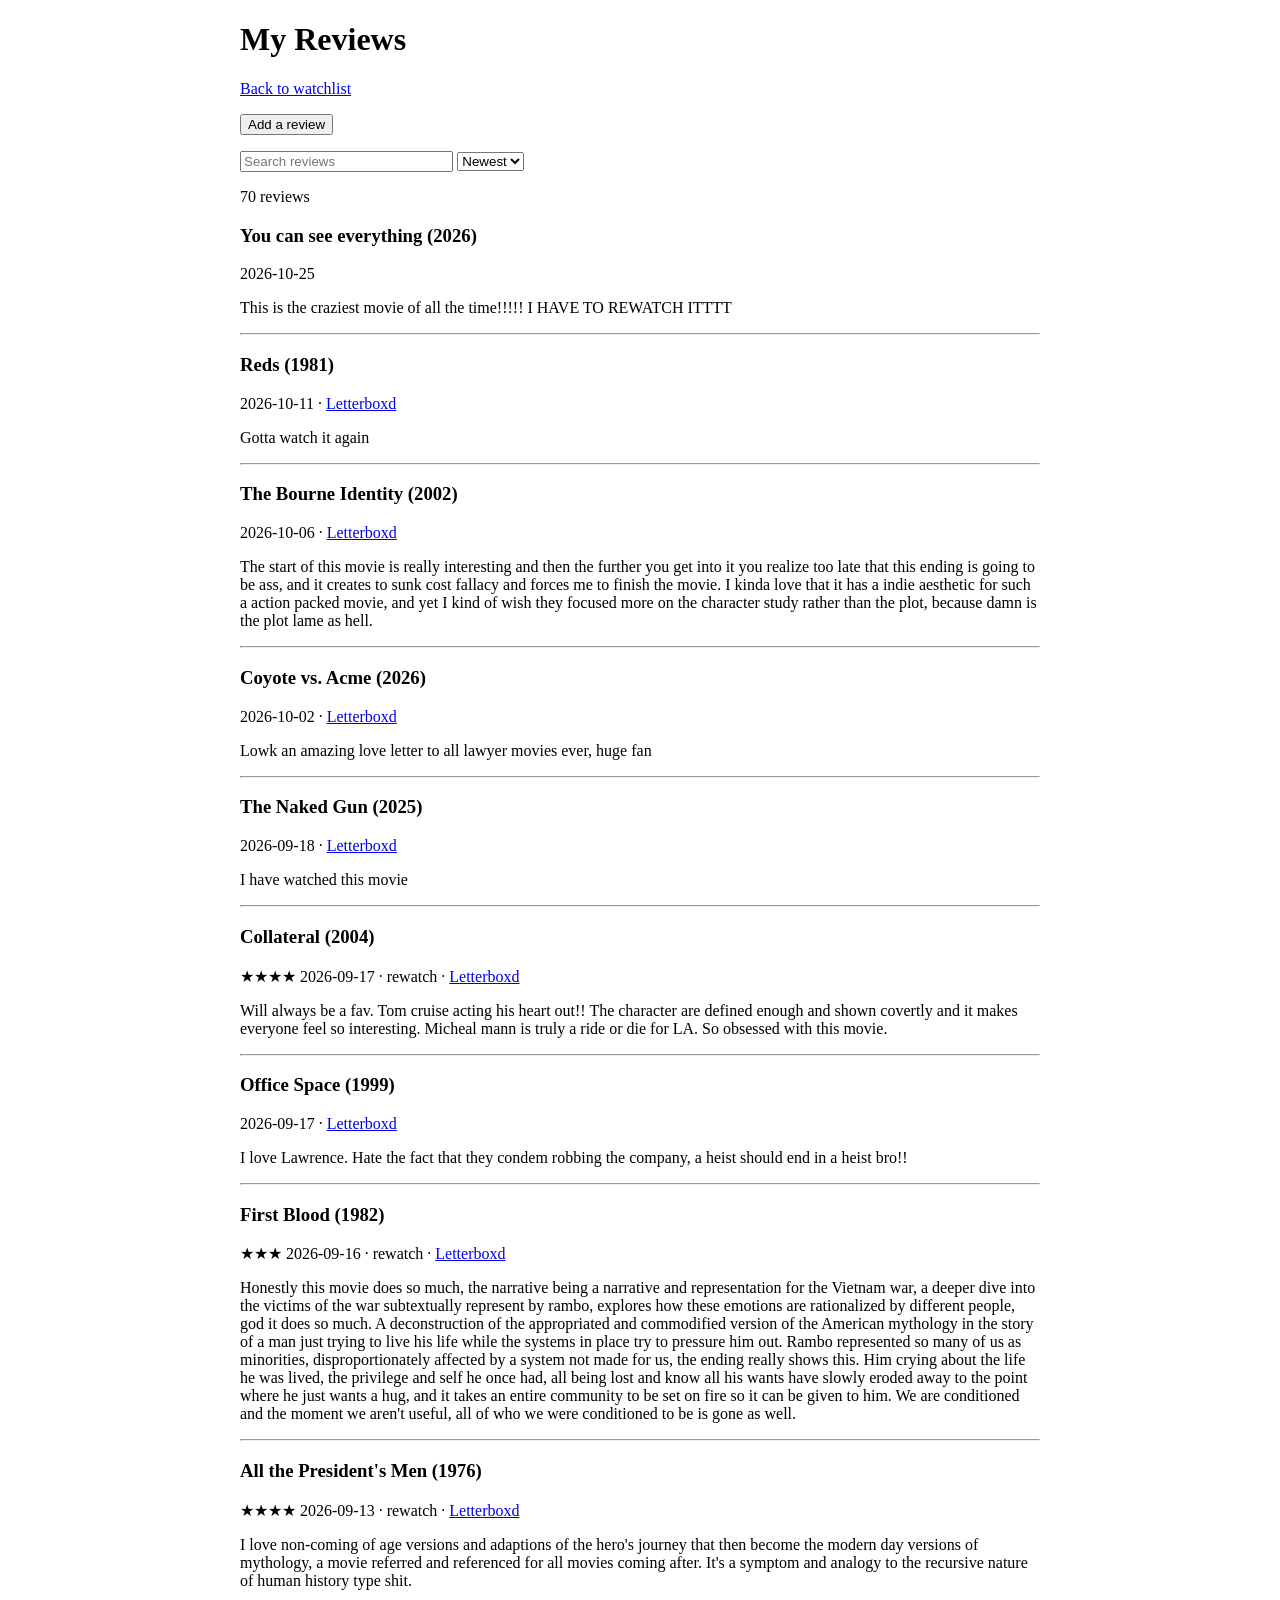
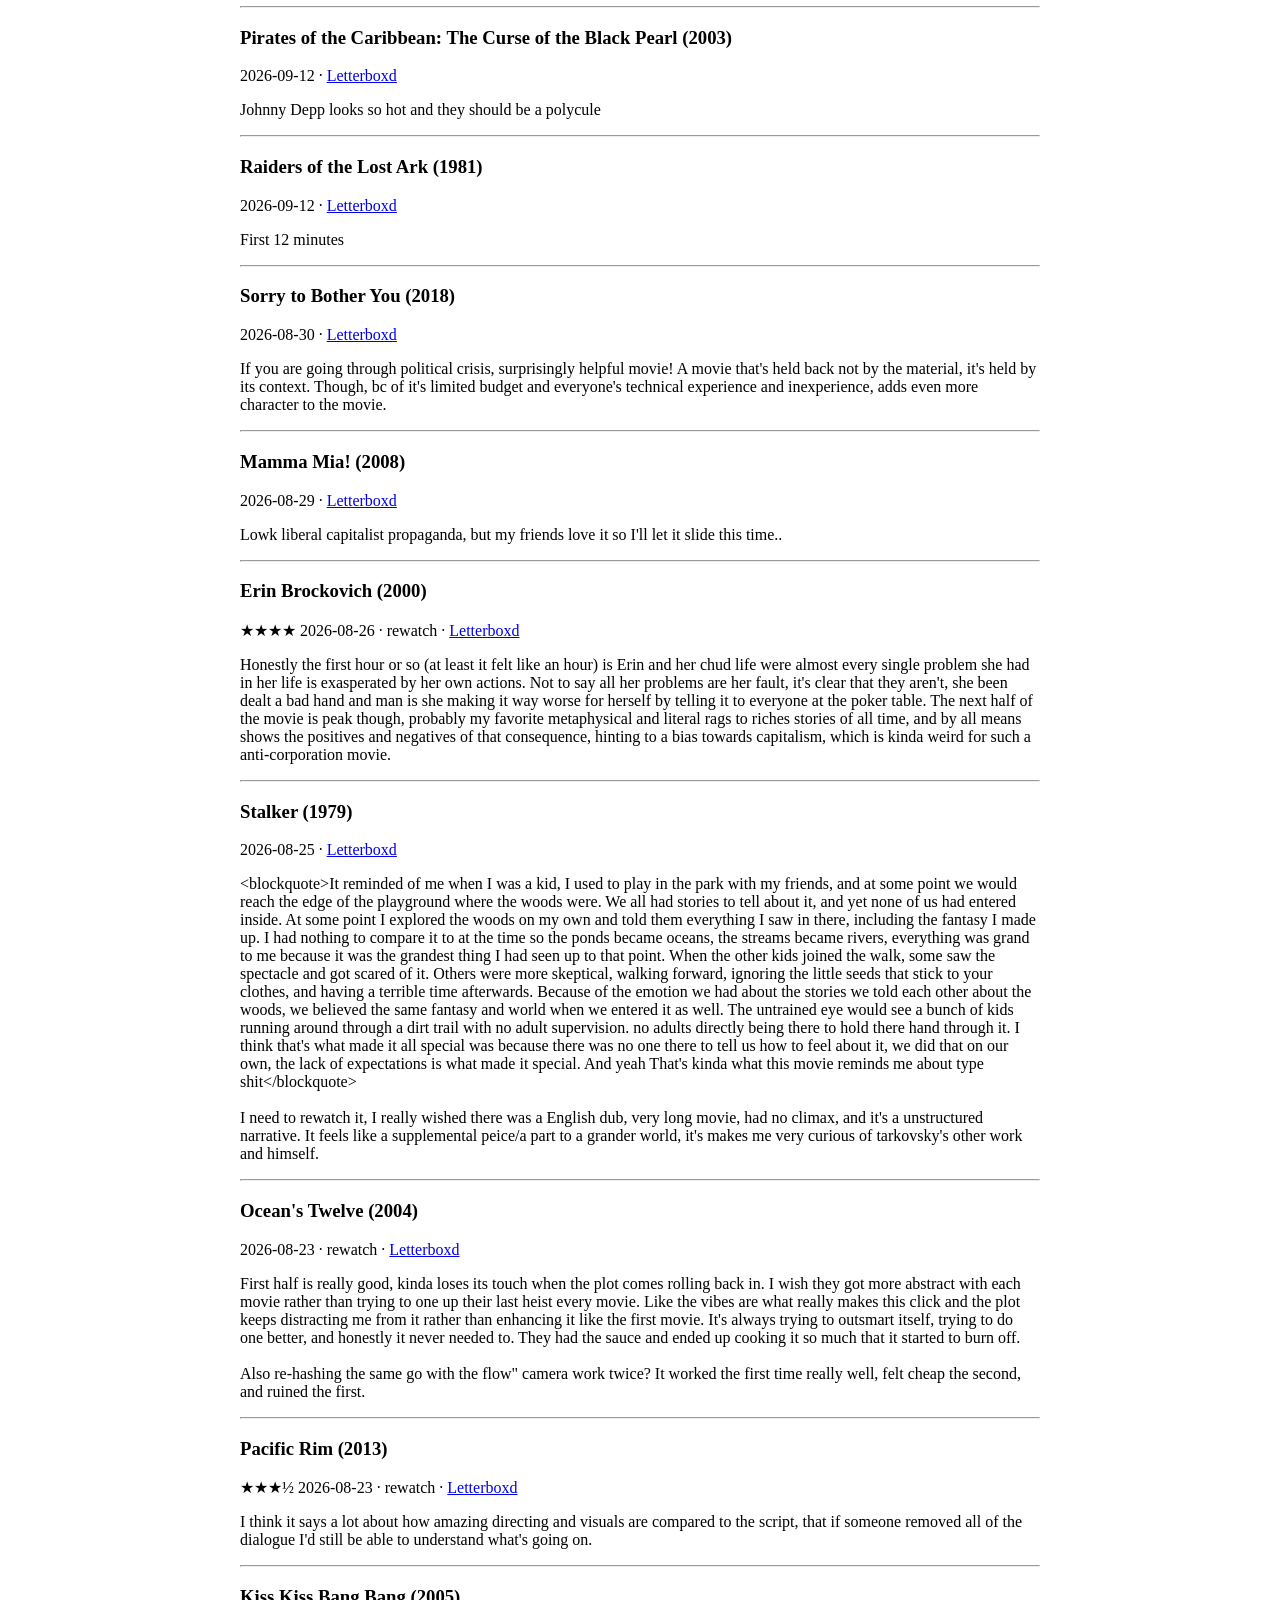
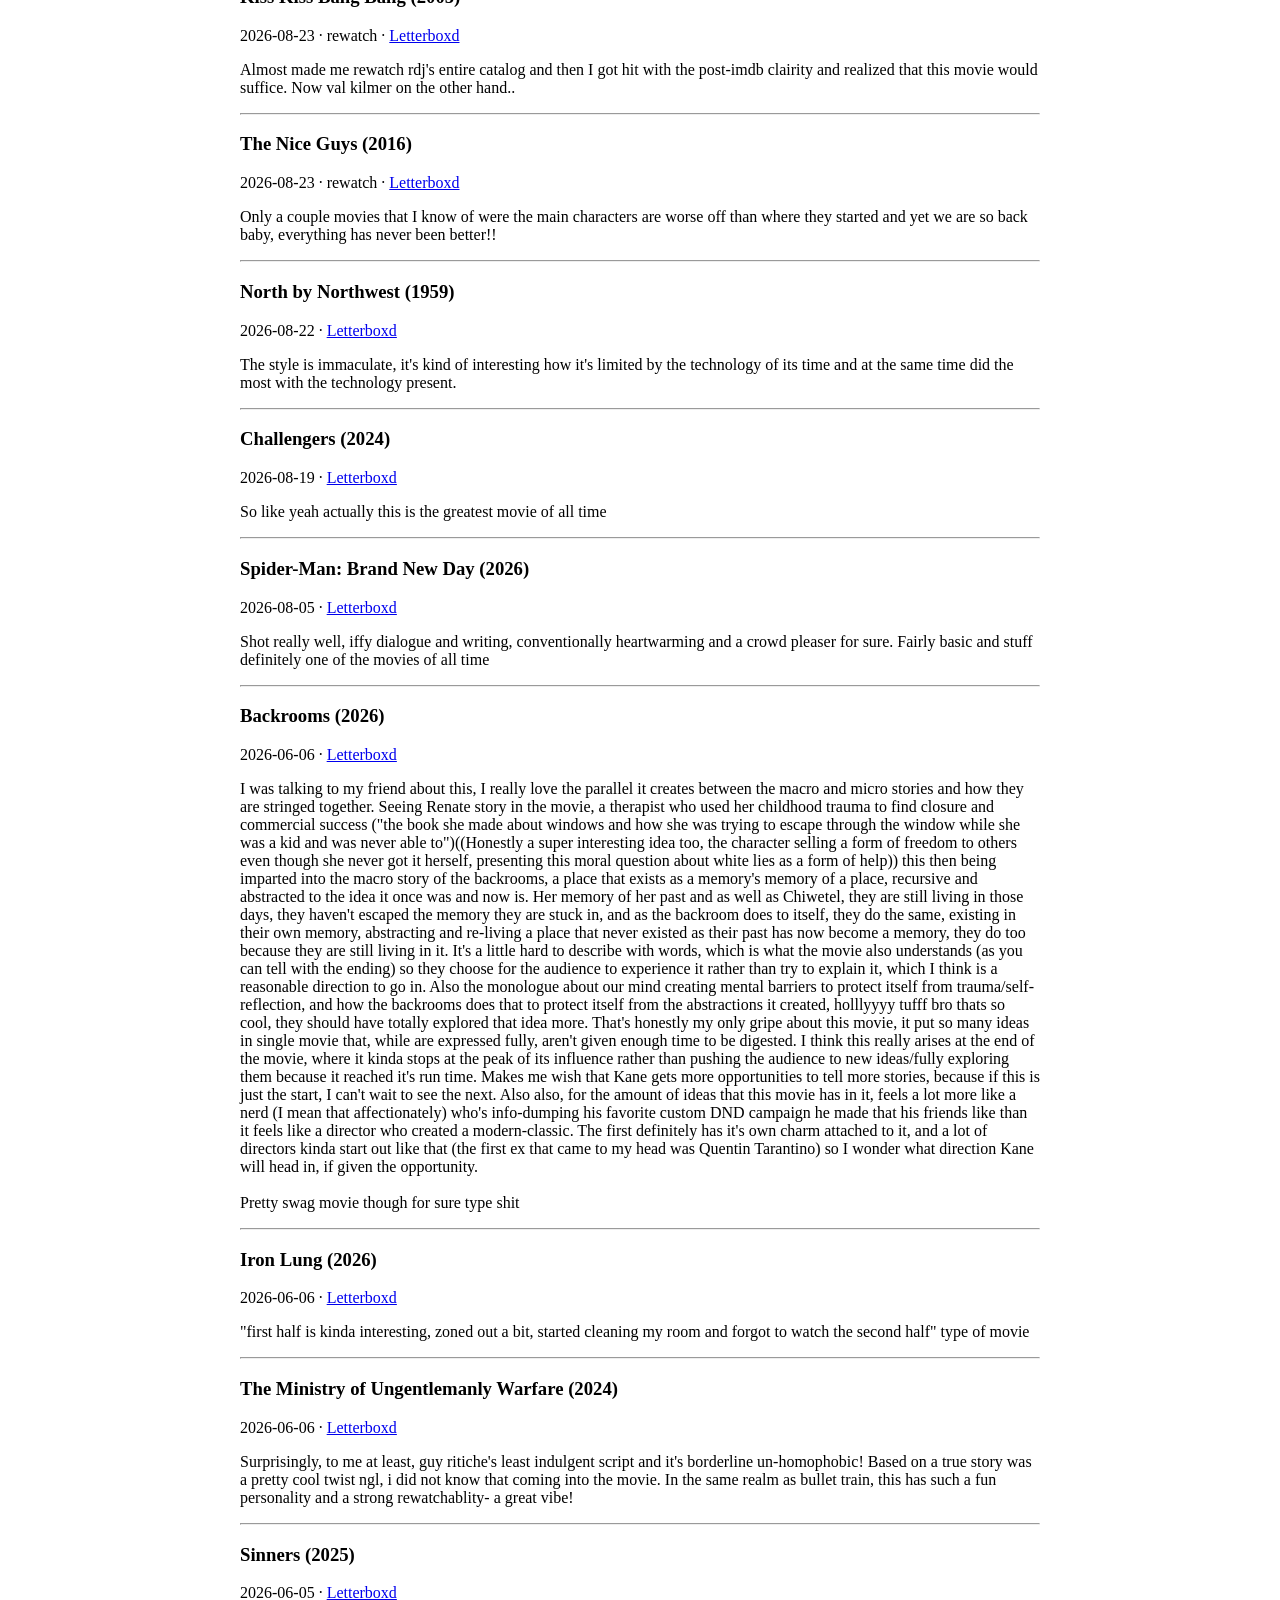
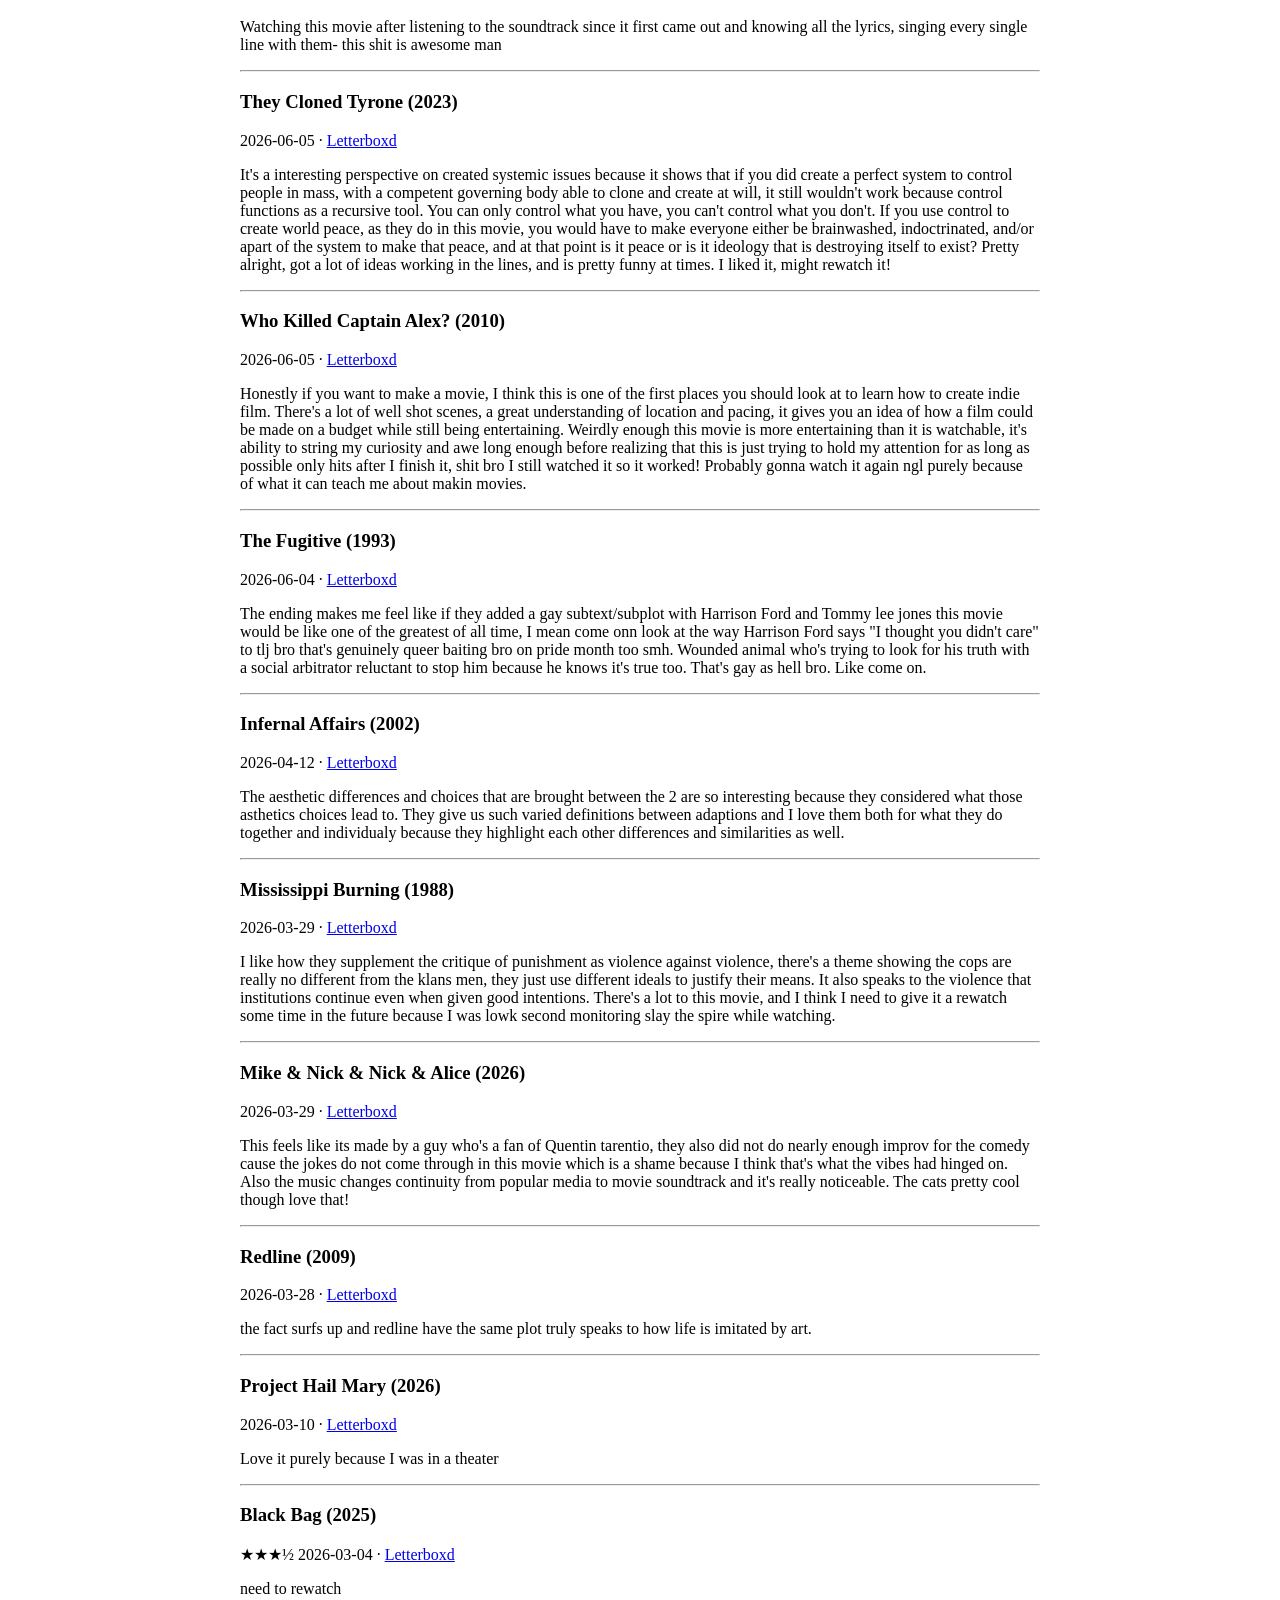
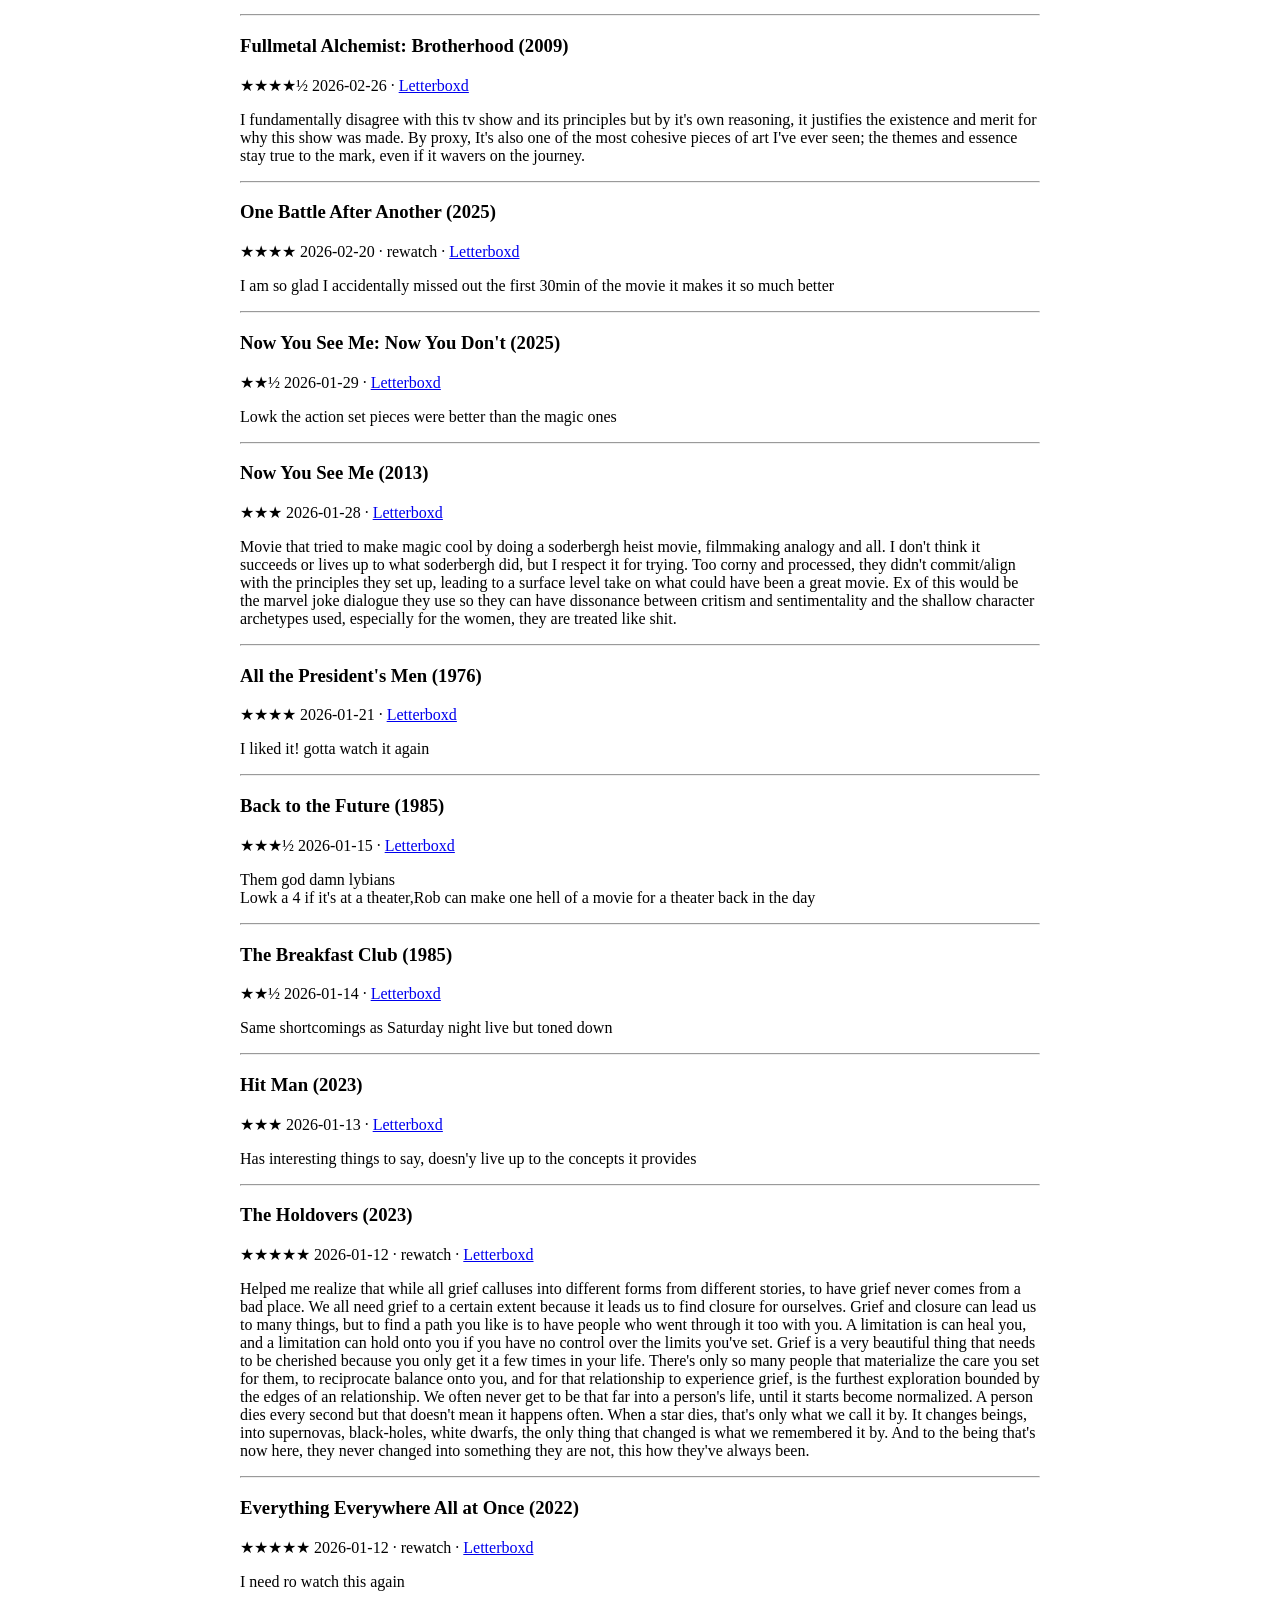
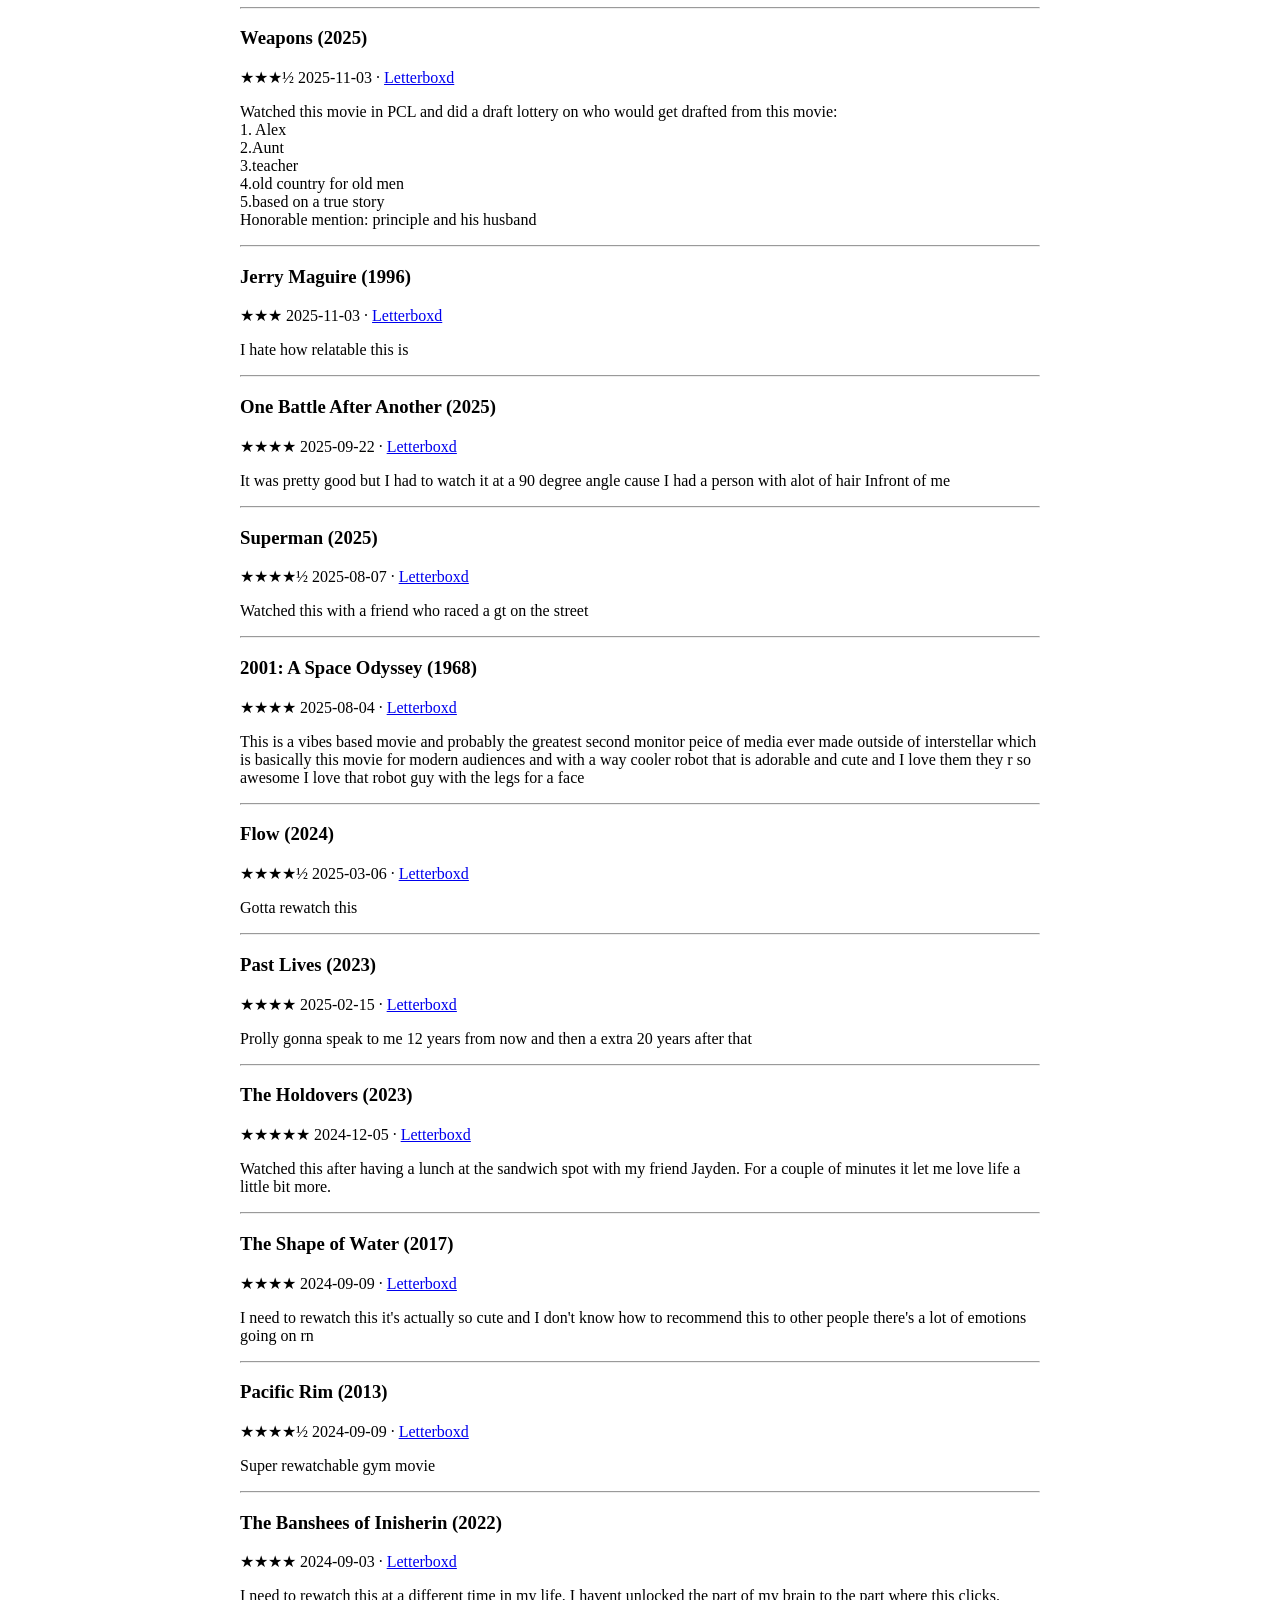
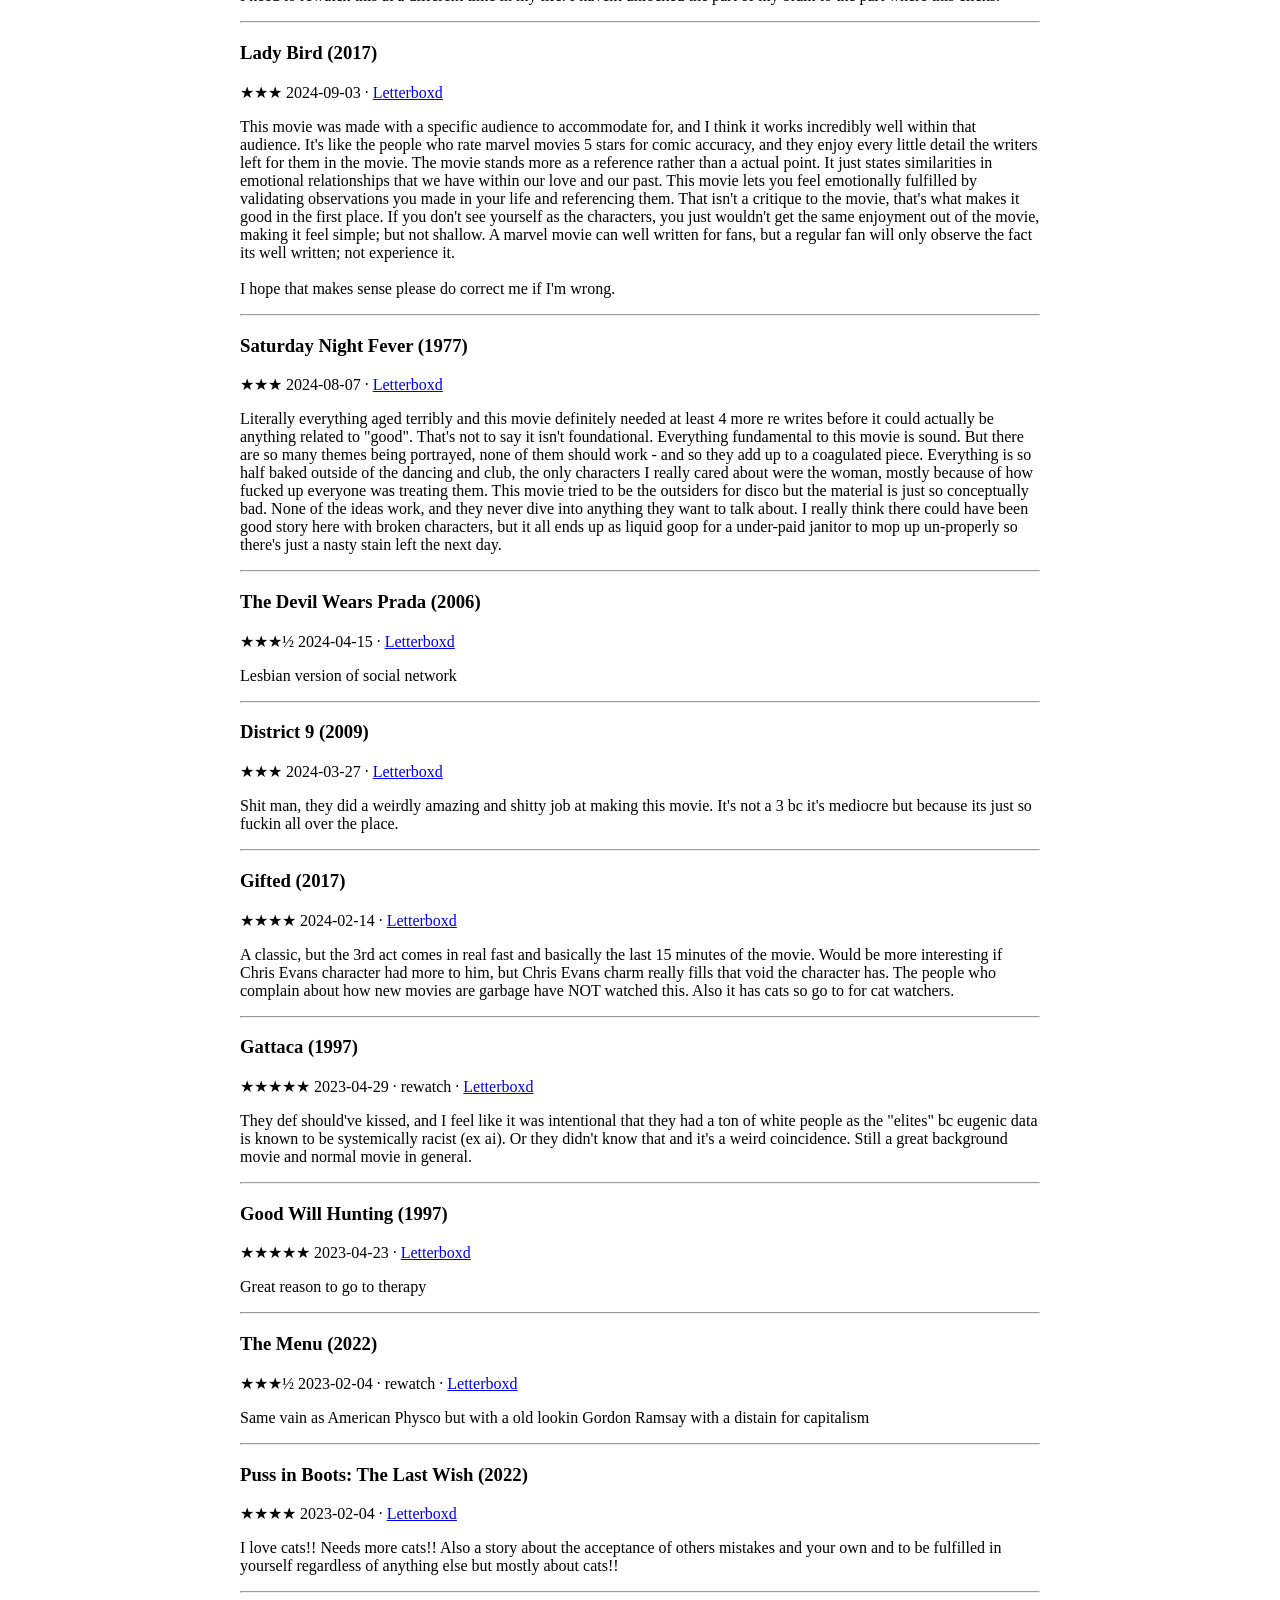
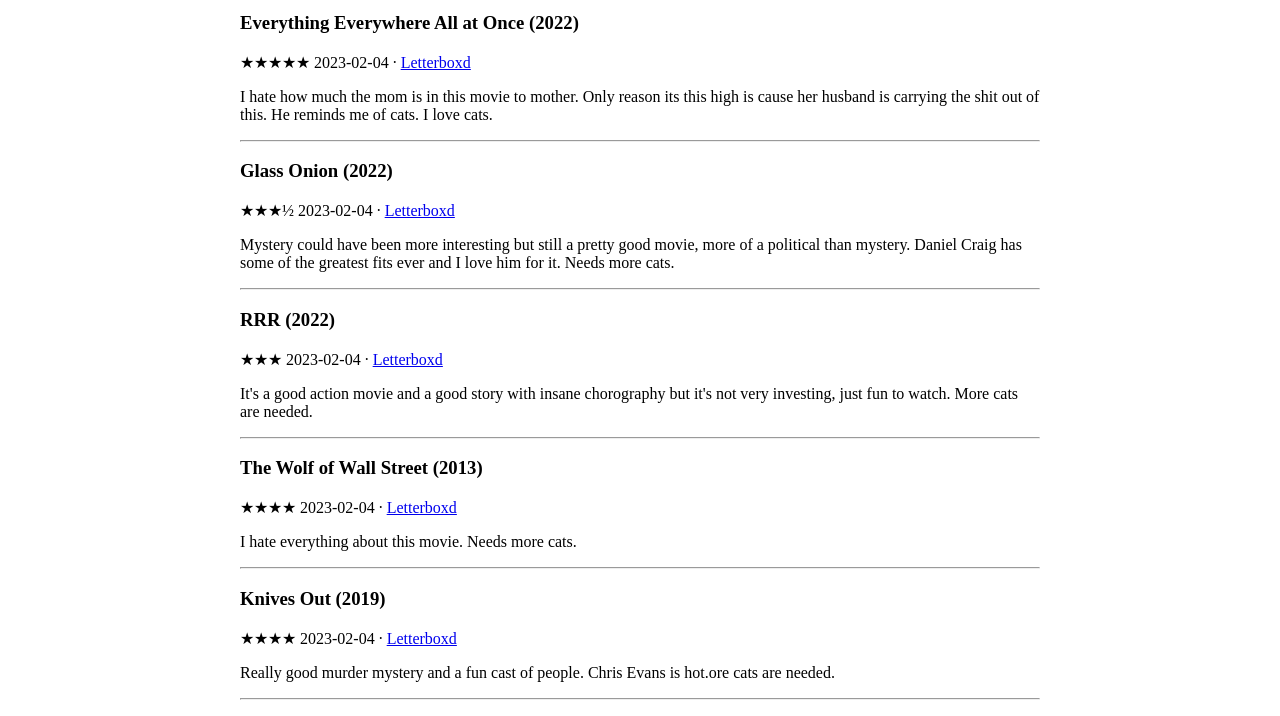
<file: docs/reviews.html>
<!DOCTYPE html>
<html lang="en">
<head>
<meta charset="utf-8">
<meta name="viewport" content="width=device-width, initial-scale=1">
<title>My Reviews</title>
<style>
body { margin: 1em auto; max-width: 50em; padding: 0 1em; }
textarea { width: 100%; box-sizing: border-box; }
input[type=search] { width: 16em; }
</style>
</head>
<body>
<h1>My Reviews</h1>
<p><a href="index.html">Back to watchlist</a></p>
<p><button id="addbtn" type="button">Add a review</button></p>
<div id="addbox" hidden>
  <p>
    <input id="r_title" list="titles" placeholder="Title">
    <datalist id="titles"></datalist>
    <input id="r_year" placeholder="Year" size="5">
    <select id="r_rating">
      <option value="">No rating</option>
      <option value="5">5 stars</option><option value="4.5">4.5</option><option value="4">4</option>
      <option value="3.5">3.5</option><option value="3">3</option><option value="2.5">2.5</option>
      <option value="2">2</option><option value="1.5">1.5</option><option value="1">1</option>
      <option value="0.5">0.5</option>
    </select>
    <input id="r_date" type="date">
    <label><input id="r_rewatch" type="checkbox"> Rewatch</label>
  </p>
  <p><input id="r_tags" placeholder="Tags (optional)" size="30"></p>
  <p><textarea id="r_text" rows="6" placeholder="Your review"></textarea></p>
  <p><button id="r_save" type="button">Add review</button></p>
  <p id="r_status"></p>
  <p id="tok_off"><small>To save reviews into data/my-reviews.csv automatically, paste a GitHub token for this repo:
  <input id="t_in" type="password" placeholder="GitHub token" size="30">
  <button id="t_save" type="button">Save token</button></small></p>
  <p id="tok_on" hidden><small>Saving to GitHub is on. <button id="t_clear" type="button">Remove token</button></small></p>
  <p><small>Reviews not yet saved to GitHub (copy into
  <a href="https://github.com/SiddR2120/MovieWishlist/edit/main/data/my-reviews.csv">data/my-reviews.csv</a> if needed):</small><br>
  <textarea id="r_csv" rows="3" readonly></textarea><br>
  <button id="r_clear" type="button">Clear unsaved reviews</button></p>
  <hr>
</div>
<p>
  <input id="q" type="search" placeholder="Search reviews">
  <select id="sort">
    <option value="date">Newest</option>
    <option value="title">Title</option>
    <option value="rating">Rating</option>
  </select>
</p>
<p id="count"></p>
<div id="list"></div>
<script>
var OWNER = "SiddR2120", REPO = "MovieWishlist", FILE = "data/my-reviews.csv", BRANCH = "main";
var HEADER = "ID,Date,Name,Year,Rating,Review,Tags,Rewatch";
var $ = function (id) { return document.getElementById(id); };
var token = "", local = [], reviews = [], movies = [];
try { token = localStorage.getItem("ghToken") || ""; } catch (e) {}
try { local = JSON.parse(localStorage.getItem("myReviews") || "[]"); } catch (e) { local = []; }

function saveLocal() { try { localStorage.setItem("myReviews", JSON.stringify(local)); } catch (e) {} }
function esc(s) {
  return String(s == null ? "" : s).replace(/[&<>"]/g, function (c) {
    return { "&": "&amp;", "<": "&lt;", ">": "&gt;", '"': "&quot;" }[c];
  });
}
function normT(s) { return String(s).toLowerCase().replace(/&/g, "and").replace(/[^a-z0-9]/g, ""); }
function csvCell(s) { s = String(s == null ? "" : s); return /[",\n\r]/.test(s) ? '"' + s.replace(/"/g, '""') + '"' : s; }
function stars(r) {
  if (!r) return "";
  var s = "";
  for (var i = 1; i <= Math.floor(r); i++) s += "\u2605";
  if (r % 1) s += "\u00bd";
  return s;
}
function today() {
  var d = new Date();
  return d.getFullYear() + "-" + ("0" + (d.getMonth() + 1)).slice(-2) + "-" + ("0" + d.getDate()).slice(-2);
}
function rowOf(r) {
  return [r.id, r.date, r.title, r.year || "", r.rating || "", r.review, r.tags, r.rewatch ? "Yes" : ""].map(csvCell).join(",");
}
function unsavedCsv() {
  return local.filter(function (l) { return !l.committed; }).map(rowOf).join("\n");
}

/* ---- GitHub saving ---- */
function b64enc(str) {
  var bytes = new TextEncoder().encode(str), bin = "";
  bytes.forEach(function (b) { bin += String.fromCharCode(b); });
  return btoa(bin);
}
function b64dec(b64) {
  var bin = atob(b64.replace(/\n/g, "")), bytes = new Uint8Array(bin.length);
  for (var i = 0; i < bin.length; i++) bytes[i] = bin.charCodeAt(i);
  return new TextDecoder().decode(bytes);
}
function ghFetch(method, body) {
  var url = "https://api.github.com/repos/" + OWNER + "/" + REPO + "/contents/" + FILE + (method === "GET" ? "?ref=" + BRANCH : "");
  return fetch(url, {
    method: method,
    headers: { Authorization: "Bearer " + token, Accept: "application/vnd.github+json" },
    body: body ? JSON.stringify(body) : undefined
  });
}
function httpMsg(status) {
  if (status === 401) return "GitHub rejected the token (expired or mistyped).";
  if (status === 403 || status === 404) return "The token can't write to this repo (it needs Contents: Read and write).";
  return "GitHub returned error " + status + ".";
}
async function commitRow(line, retried) {
  var res = await ghFetch("GET"), sha, text = "";
  if (res.status === 200) { var j = await res.json(); sha = j.sha; text = b64dec(j.content); }
  else if (res.status !== 404) throw new Error(httpMsg(res.status));
  if (!text.trim()) text = HEADER + "\n";
  if (text.slice(-1) !== "\n") text += "\n";
  text += line + "\n";
  var body = { message: "Add review via site", content: b64enc(text), branch: BRANCH };
  if (sha) body.sha = sha;
  var put = await ghFetch("PUT", body);
  if ((put.status === 409 || put.status === 422) && !retried) return commitRow(line, true);
  if (!put.ok) throw new Error(httpMsg(put.status));
}
function refreshTokenUI() { $("tok_off").hidden = !!token; $("tok_on").hidden = !token; }

/* ---- list ---- */
function render() {
  var q = $("q").value.toLowerCase(), sort = $("sort").value;
  var have = {};
  reviews.forEach(function (r) { have[r.id] = true; });
  var pending = local.filter(function (l) { return !have[l.id]; });
  var list = pending.concat(reviews).filter(function (r) {
    return (r.title + " " + r.review + " " + r.tags).toLowerCase().indexOf(q) !== -1;
  });
  list.sort(function (a, b) {
    if (sort === "title") return a.title.localeCompare(b.title);
    if (sort === "rating") return (b.rating || 0) - (a.rating || 0);
    return a.date < b.date ? 1 : a.date > b.date ? -1 : 0;
  });
  $("count").textContent = list.length + " reviews";
  $("list").innerHTML = list.map(function (r) {
    return '<div id="' + esc(r.id) + '"><h3>' + esc(r.title) + (r.year ? " (" + esc(r.year) + ")" : "") + "</h3>" +
      "<p>" + stars(r.rating) + (r.rating ? " " : "") + esc(r.date) + (r.rewatch ? " &middot; rewatch" : "") +
      (r.tags ? " &middot; " + esc(r.tags) : "") +
      (r.url ? ' &middot; <a href="' + esc(r.url) + '">Letterboxd</a>' : "") +
      (r.local ? " &middot; <small>(on this device)</small>" : "") + "</p>" +
      "<p>" + esc(r.review).replace(/\n/g, "<br>") + "</p><hr></div>";
  }).join("");
  if (location.hash && $(location.hash.slice(1))) $(location.hash.slice(1)).scrollIntoView();
}

/* ---- events ---- */
$("q").addEventListener("input", render);
$("sort").addEventListener("change", render);
$("addbtn").addEventListener("click", function () {
  $("addbox").hidden = !$("addbox").hidden;
  if (!$("r_date").value) $("r_date").value = today();
  $("r_csv").value = unsavedCsv();
  refreshTokenUI();
});
$("t_save").addEventListener("click", function () {
  var t = $("t_in").value.trim();
  if (!t) return;
  token = t;
  try { localStorage.setItem("ghToken", token); } catch (e) {}
  $("t_in").value = "";
  refreshTokenUI();
});
$("t_clear").addEventListener("click", function () {
  token = "";
  try { localStorage.removeItem("ghToken"); } catch (e) {}
  refreshTokenUI();
});
$("r_title").addEventListener("change", function () {  // fill in the year when the title is unique
  var k = normT($("r_title").value);
  var hits = movies.filter(function (m) { return normT(m.title) === k && m.year; });
  if (hits.length === 1 && !$("r_year").value) $("r_year").value = hits[0].year;
});
$("r_clear").addEventListener("click", function () {
  local = local.filter(function (l) { return l.committed; });
  saveLocal(); $("r_csv").value = ""; render();
});
$("r_save").addEventListener("click", async function () {
  var title = $("r_title").value.trim(), text = $("r_text").value.trim();
  var status = $("r_status");
  if (!title) { status.textContent = "Add a title first."; return; }
  if (!text && !$("r_rating").value) { status.textContent = "Add a rating or some review text."; return; }
  var entry = {
    id: "my-" + Date.now().toString(36), date: $("r_date").value || today(), title: title,
    year: parseInt($("r_year").value, 10) || null, rating: parseFloat($("r_rating").value) || null,
    review: text, tags: $("r_tags").value.trim(), rewatch: $("r_rewatch").checked,
    url: "", local: true, committed: false
  };
  local.push(entry);
  saveLocal();
  ["r_title", "r_year", "r_tags", "r_text"].forEach(function (id) { $(id).value = ""; });
  $("r_rating").value = ""; $("r_rewatch").checked = false;
  render();
  if (!token) {
    status.textContent = "Added on this device only. Add a token below to save it to GitHub.";
    $("r_csv").value = unsavedCsv();
    return;
  }
  status.textContent = "Saving to GitHub...";
  try {
    await commitRow(rowOf(entry));
    entry.committed = true;
    saveLocal();
    status.textContent = "Saved to data/my-reviews.csv. The site finishes updating in a minute or two.";
  } catch (e) {
    status.textContent = "Could not save to GitHub: " + e.message + " It is still shown on this device.";
  }
  $("r_csv").value = unsavedCsv();
});

fetch("reviews.json").then(function (r) { return r.json(); }).then(function (data) {
  reviews = data;
  var have = {};
  reviews.forEach(function (r) { have[r.id] = true; });
  local = local.filter(function (l) { return !(l.committed && have[l.id]); });  // built into the site now
  saveLocal();
  render();
});
fetch("movies.json").then(function (r) { return r.json(); }).then(function (data) {
  movies = data;
  var seen = {}, html = "";
  data.forEach(function (m) {
    if (!seen[m.title]) { seen[m.title] = true; html += '<option value="' + esc(m.title) + '">'; }
  });
  $("titles").innerHTML = html;
});
</script>
</body>
</html>
</file>
